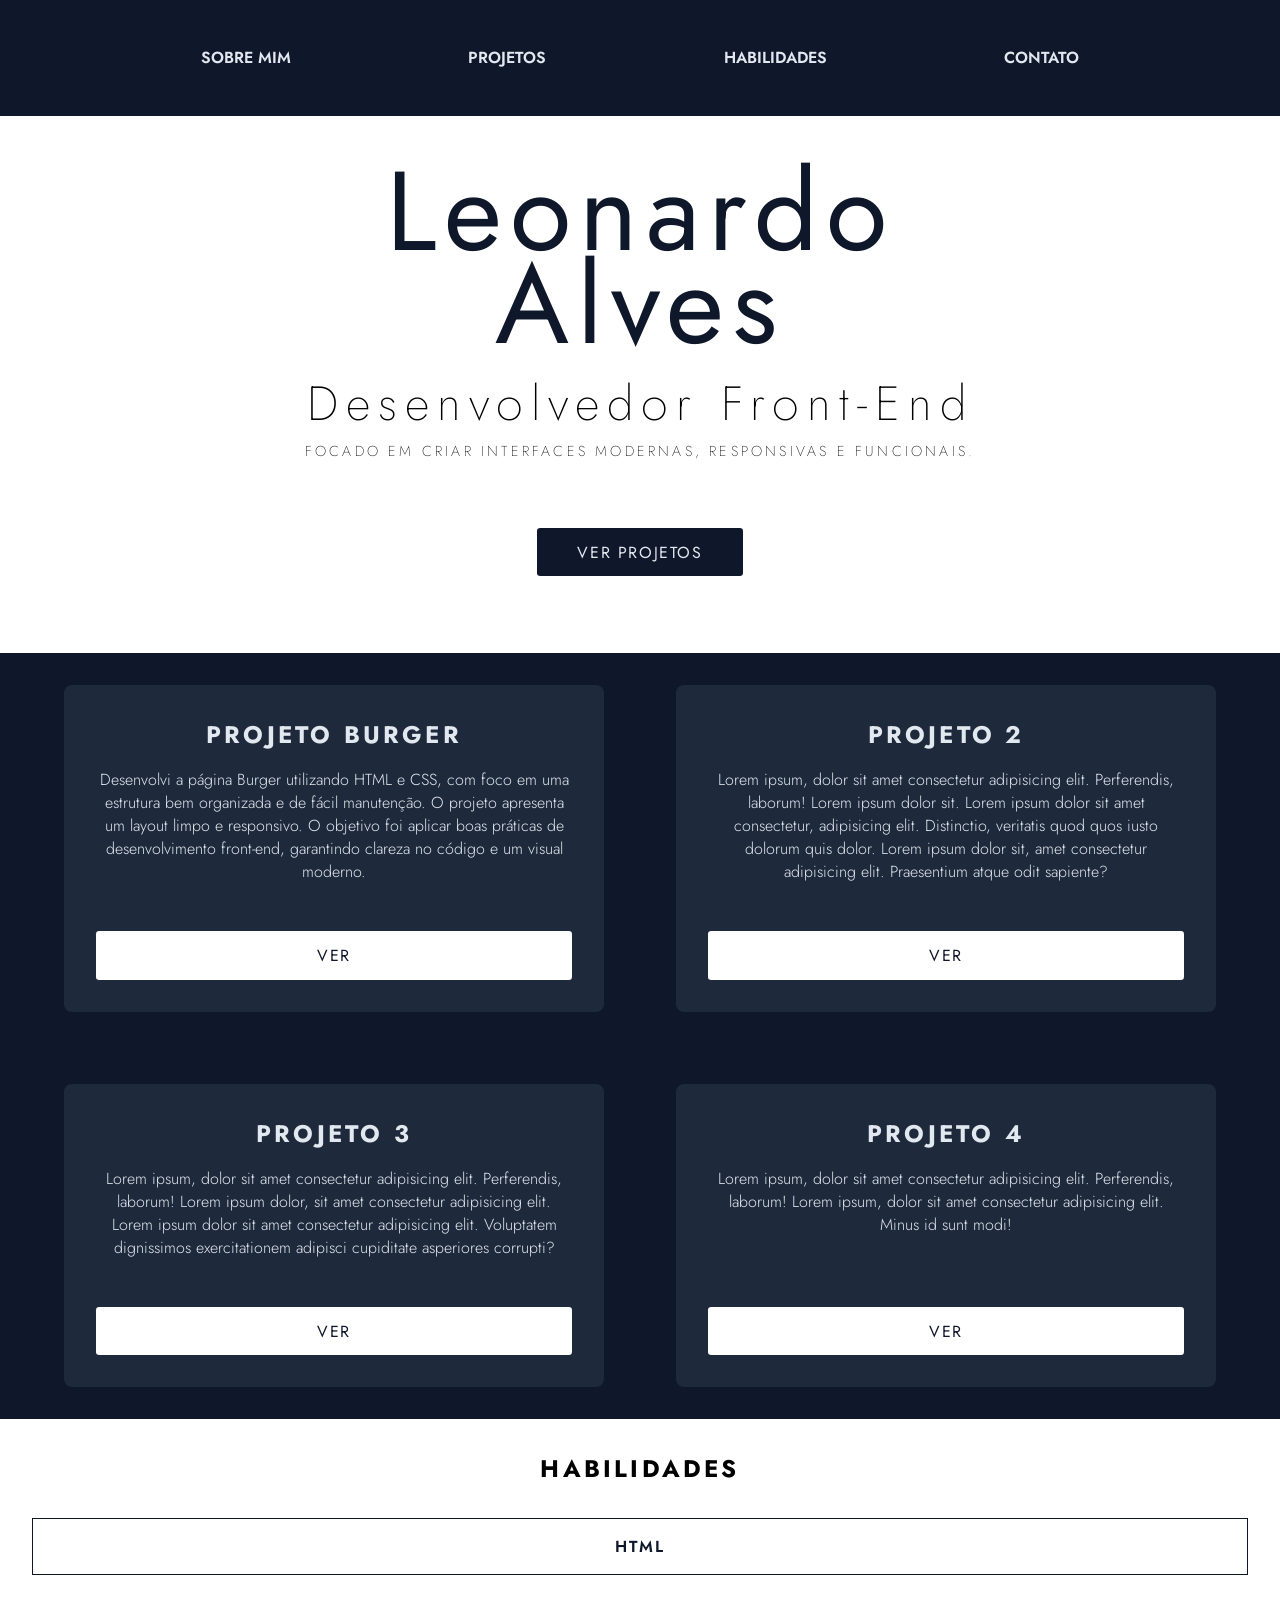
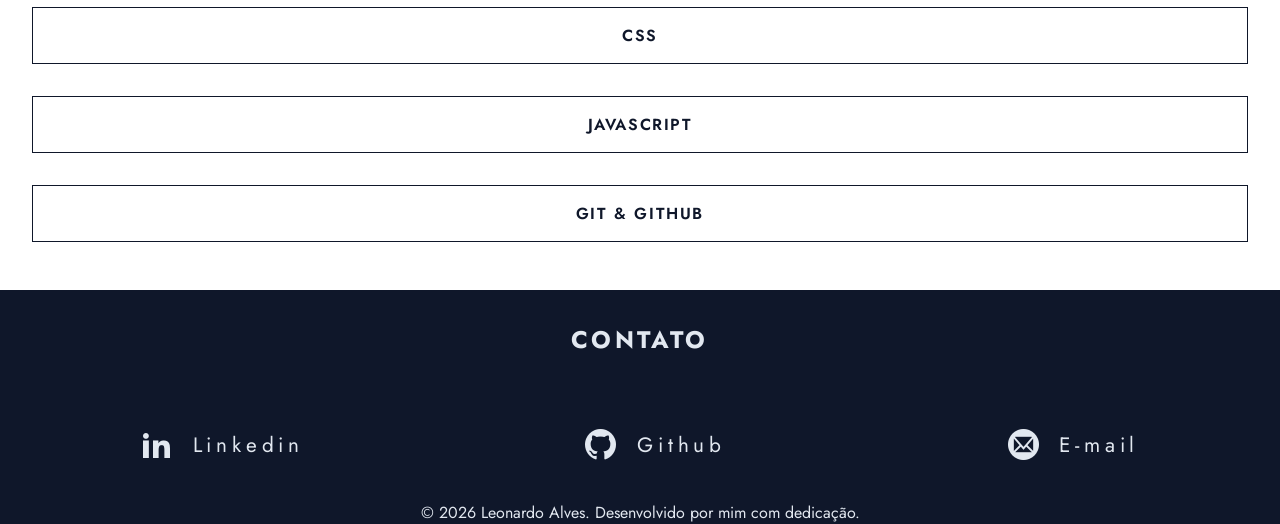
<file: index.html>
<!DOCTYPE html>
<html lang="pt-br">

<head>
    <meta charset="UTF-8">
    <meta name="viewport" content="width=device-width, initial-scale=1.0">
    <title>Meu Portfólio</title>
    <link rel="preconnect" href="https://fonts.googleapis.com">
    <link rel="preconnect" href="https://fonts.gstatic.com" crossorigin>
    <link href="https://fonts.googleapis.com/css2?family=Jost:ital,wght@0,100..900;1,100..900&display=swap"
        rel="stylesheet">
    <link rel="stylesheet" href="assets/icomoon/style.css">
    <link rel="stylesheet" href="assets/css/style.css">
</head>

<body>
    <header class="principal_header dark">
        <a id="init" href="#inicio">Inicio</a>
        <nav>
            <input type="checkbox" class="menu-btn hide" id="menu-btn">
            <label for="menu-btn" class="menu-icon">
                <span class="nav-icon"></span>
            </label>
            <ul class="menu">
                <li><a href="#about">Sobre mim</a></li>
                <li><a href="#projects">Projetos</a></li>
                <li><a href="#hard_skill">Habilidades</a></li>
                <li><a href="#contact">Contato</a></li>
            </ul>
        </nav>
    </header>

    <section class="hero">
        <div class="wrapper_center">
            <div class="title">
                <h1 id="about">Leonardo Alves</h1>
            </div>
            <p class="hero_principal_p">Desenvolvedor Front-End</p>
            <p class="hero_second_p">Focado em criar interfaces modernas, responsivas e funcionais.</p>
            <a class="btn" href="#projects">Ver projetos</a>
        </div>
    </section>

    <section id="projects" class="main dark row">
        <article class="card sm-12 lg-1-7">
            <h2>Projeto Burger</h2>
            <p>Desenvolvi a página Burger utilizando HTML e CSS, com foco em uma estrutura bem organizada e de fácil manutenção. O projeto apresenta um layout limpo e responsivo. O objetivo foi aplicar boas práticas de desenvolvimento front-end, garantindo clareza no código e um visual moderno.</p>
            <a class="btn_second" href="https://leonardo21-dev.github.io/projeto_burger/" target="_blank">Ver</a>
        </article>
        <article class="card sm-12 lg-7-13">
            <h2>Projeto 2</h2>
            <p>Lorem ipsum, dolor sit amet consectetur adipisicing elit. Perferendis, laborum! Lorem ipsum dolor
                sit. Lorem ipsum dolor sit amet consectetur, adipisicing elit. Distinctio, veritatis quod quos iusto dolorum quis dolor. Lorem ipsum dolor sit, amet consectetur adipisicing elit. Praesentium atque odit sapiente?</p>
            <a class="btn_second" href="#">Ver</a>
        </article>
        <article class="card sm-12 lg-1-7">
            <h2>Projeto 3</h2>
            <p>Lorem ipsum, dolor sit amet consectetur adipisicing elit. Perferendis, laborum! Lorem ipsum dolor,
                sit amet consectetur adipisicing elit. Lorem ipsum dolor sit amet consectetur adipisicing elit. Voluptatem dignissimos exercitationem adipisci cupiditate asperiores corrupti?</p>
            <a class="btn_second" href="#">Ver</a>
        </article>
        <article class="card sm-12 lg-7-13">
            <h2>Projeto 4</h2>
            <p>Lorem ipsum, dolor sit amet consectetur adipisicing elit. Perferendis, laborum! Lorem ipsum, dolor
                sit amet consectetur adipisicing elit. Minus id sunt modi!</p>
            <a class="btn_second" href="#">Ver          </a>
        </article>
    </section>

    <section id="hard_skill" class="hard_skills">
        <ul class="wrapper_center">
            <h2>Habilidades</h2>
            <li><a href="#">Html</a></li>
            <li><a href="#">Css</a></li>
            <li><a href="#">Javascript</a></li>
            <li><a href="#">Git & Github</a></li>
        </ul>
    </section>

    <footer id="contact" class="footer-container dark">
        <h2>Contato</h2>
        <div class="ul">
            
            <a href="https://www.linkedin.com/in/leonardo-santos-14371b168" target="_blank">
            <span class="icon-linkedin2"></span>
            <p>Linkedin</p>
            </a>

            <a href="https://github.com/leonardo21-dev" target="_blank">
            <span class="icon-github"></span>
            <p>Github</p>
            </a>

            <a href="https://mail.google.com/mail/?view=cm&fs=1&to=leonardoalves14leo@gmail.com" target="_blank">
            <span class="icon-mail4"></span>
            <p>E-mail</p>
            </a>
        </div>
        <div class="copyright">
            <p>© 2026 Leonardo Alves. Desenvolvido por mim com dedicação.</p>
        </div>
    </footer>
</body>

</html>
</file>
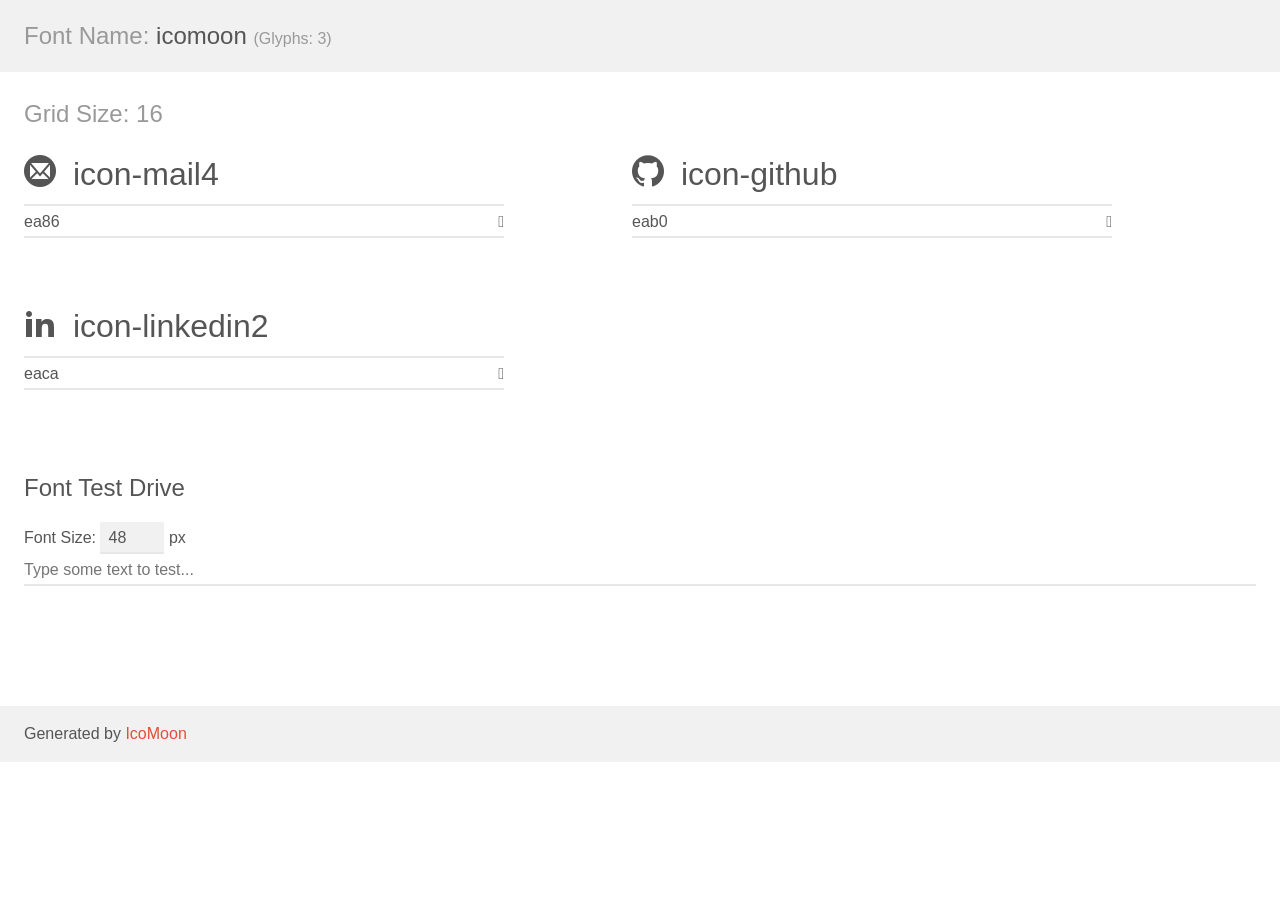
<file: assets/icomoon/demo.html>
<!doctype html>
<html>
<head>
    <meta charset="utf-8">
    <title>IcoMoon Demo</title>
    <meta name="description" content="An Icon Font Generated By IcoMoon.io">
    <meta name="viewport" content="width=device-width, initial-scale=1">
    <link rel="stylesheet" href="demo-files/demo.css">
    <link rel="stylesheet" href="style.css"></head>
<body>
    <div class="bgc1 clearfix">
        <h1 class="mhmm mvm"><span class="fgc1">Font Name:</span> icomoon <small class="fgc1">(Glyphs:&nbsp;3)</small></h1>
    </div>
    <div class="clearfix mhl ptl">
        <h1 class="mvm mtn fgc1">Grid Size: 16</h1>
        <div class="glyph fs1">
            <div class="clearfix bshadow0 pbs">
                <span class="icon-mail4"></span>
                <span class="mls"> icon-mail4</span>
            </div>
            <fieldset class="fs0 size1of1 clearfix hidden-false">
                <input type="text" readonly value="ea86" class="unit size1of2" />
                <input type="text" maxlength="1" readonly value="&#xea86;" class="unitRight size1of2 talign-right" />
            </fieldset>
            <div class="fs0 bshadow0 clearfix hidden-true">
                <span class="unit pvs fgc1">liga: </span>
                <input type="text" readonly value="mail5, contact5" class="liga unitRight" />
            </div>
        </div>
        <div class="glyph fs1">
            <div class="clearfix bshadow0 pbs">
                <span class="icon-github"></span>
                <span class="mls"> icon-github</span>
            </div>
            <fieldset class="fs0 size1of1 clearfix hidden-false">
                <input type="text" readonly value="eab0" class="unit size1of2" />
                <input type="text" maxlength="1" readonly value="&#xeab0;" class="unitRight size1of2 talign-right" />
            </fieldset>
            <div class="fs0 bshadow0 clearfix hidden-true">
                <span class="unit pvs fgc1">liga: </span>
                <input type="text" readonly value="github, brand40" class="liga unitRight" />
            </div>
        </div>
        <div class="glyph fs1">
            <div class="clearfix bshadow0 pbs">
                <span class="icon-linkedin2"></span>
                <span class="mls"> icon-linkedin2</span>
            </div>
            <fieldset class="fs0 size1of1 clearfix hidden-false">
                <input type="text" readonly value="eaca" class="unit size1of2" />
                <input type="text" maxlength="1" readonly value="&#xeaca;" class="unitRight size1of2 talign-right" />
            </fieldset>
            <div class="fs0 bshadow0 clearfix hidden-true">
                <span class="unit pvs fgc1">liga: </span>
                <input type="text" readonly value="linkedin2, brand65" class="liga unitRight" />
            </div>
        </div>
    </div>

    <!--[if gt IE 8]><!-->
    <div class="mhl clearfix mbl">
        <h1>Font Test Drive</h1>
        <label>
            Font Size: <input id="fontSize" type="number" class="textbox0 mbm"
            min="8" value="48" />
            px
        </label>
        <input id="testText" type="text" class="phl size1of1 mvl"
        placeholder="Type some text to test..." value=""/>
        <div id="testDrive" class="icon-" style="font-family: icomoon">&nbsp;
        </div>
    </div>
    <!--<![endif]-->
    <div class="bgc1 clearfix">
        <p class="mhl">Generated by <a href="https://icomoon.io/app">IcoMoon</a></p>
    </div>

    <script src="demo-files/demo.js"></script>
</body>
</html>
</file>
<file: assets/icomoon/style.css>
@font-face {
  font-family: 'icomoon';
  src:  url('fonts/icomoon.eot?kr9kls');
  src:  url('fonts/icomoon.eot?kr9kls#iefix') format('embedded-opentype'),
    url('fonts/icomoon.ttf?kr9kls') format('truetype'),
    url('fonts/icomoon.woff?kr9kls') format('woff'),
    url('fonts/icomoon.svg?kr9kls#icomoon') format('svg');
  font-weight: normal;
  font-style: normal;
  font-display: block;
}

[class^="icon-"], [class*=" icon-"] {
  /* use !important to prevent issues with browser extensions that change fonts */
  font-family: 'icomoon' !important;
  speak: never;
  font-style: normal;
  font-weight: normal;
  font-variant: normal;
  text-transform: none;
  line-height: 1;

  /* Better Font Rendering =========== */
  -webkit-font-smoothing: antialiased;
  -moz-osx-font-smoothing: grayscale;
}

.icon-mail4:before {
  content: "\ea86";
}
.icon-github:before {
  content: "\eab0";
}
.icon-linkedin2:before {
  content: "\eaca";
}
</file>
<file: assets/css/style.css>
:root {
    --primary-color: #0f172a;
    --secondary-color: #1a244b;
    --color-cards: #1e293b;
    --color-key: #6366f1;
    --color-text: #e2e8f0;
}

* {
    box-sizing: border-box;
    font-family: "Jost", sans-serif;
    padding: 0;
    margin: 0;
}

.dark {
    background-color: var(--primary-color);
    color: var(--color-text);
}

.btn {
    background-color: var(--primary-color);
    margin-top: 2rem;
    text-decoration: none;
    color: var(--color-text);
    padding: .8rem 2.5rem;
    text-transform: uppercase;
    font-weight: 400;
    letter-spacing: .1rem;
    border-radius: .2rem;
}

.btn_second {
    color: var(--primary-color);
    margin-top: 2rem;
    text-decoration: none;
    background-color: #fff;
    padding: .8rem 2.5rem;
    text-transform: uppercase;
    font-weight: 400;
    letter-spacing: .1rem;
    border-radius: .2rem;
}


.wrapper_center {
    max-width: 80rem;
    margin: auto;
}

.principal_header #init {
    display: none;
}

.principal_header ul {
    width: 100%;
    list-style-type: none;
    text-align: center;
    cursor: pointer;
}

.principal_header ul li {
    padding: 1.4rem 0;
}

.principal_header ul li:hover {
    background-color: var(--secondary-color);
}

.principal_header a {
    color: var(--color-text);
    text-decoration: none;
    text-transform: uppercase;
    font-weight: 600;
    display: block;
}

.hero {
    display: flex;
    flex-direction: column;
    align-items: center;
    margin: 1rem 0 3.5rem;
    padding: .1rem;
    text-align: center;
}

.hero h1 {
    font-size: 4rem;
    line-height: 3.3rem;
    letter-spacing: .2rem;
    color: var(--primary-color);
    font-weight: 400;
    padding: 1rem;
}

.hero p {
    letter-spacing: .2rem;
    font-weight: 200;
}

.hero .hero_principal_p {
    font-size: 2.5rem;
    margin-bottom: 1.2rem;
    line-height: 2.6rem;
    padding: 0 1rem;
}

.hero .hero_second_p {
    text-transform: uppercase;
    font-size: .9rem;
    margin-bottom: 2rem;
    padding: 0 1rem;
}

h2 {
    margin-bottom: 1rem;
    text-transform: uppercase;
    letter-spacing: .2rem;
}

.main {
    padding: 1rem;
}

.main .card {
    padding: 2rem;
    text-align: center;
    background-color: var(--color-cards);
    margin: 2rem;
    border-radius: .5rem;
}

.main .card p {
    margin-bottom: 3rem;
    font-weight: 300;
}

.hard_skills {
    margin: 2rem;
}

.hard_skills ul {
    display: flex;
    flex-direction: column;
    align-items: center;
    list-style: none;
    margin: auto;
}

.hard_skills li {
    padding: 1rem;
    width: 100%;
    text-align: center;
    border: 1px solid var(--primary-color);
    margin: 1rem 0;
}

.hard_skills ul a {
    text-decoration: none;
    text-transform: uppercase;
    font-size: 1rem;
    font-weight: 600;
    color: var(--primary-color);
    letter-spacing: .1rem;
}

.footer-container .ul {
    margin: 1rem 0 0;
    padding: 2rem 0;
    display: flex;
    flex-direction: column;
    align-items: center;
    list-style: none;
}

.footer-container h2 {
    text-align: center;
    padding-top: 2rem;
}

.footer-container a {
    margin: 1.5rem;
    font-size: 1.5rem;
    font-weight: 400;
    letter-spacing: .3rem;
    text-decoration: none;
    color: var(--color-text);

    display: flex;
    align-items: center;
    gap: 1rem;
}

.footer-container span {
    color: var(--color-text);
    font-size: 1.5em;
}

.row {
    display: grid;
    grid-template-columns: repeat(12, 1fr);
    gap: .5rem;
    grid-auto-flow: dense;
    padding: 0 1rem;
}

.row>.sm-12 {
    grid-column: 1 / -1;
}

.copyright {
    text-align: center;
    font-size: 1rem;
    margin-top: 1rem;
}

@media screen and (min-width: 48em) {
    .principal_header ul {
        display: flex;
        justify-content: space-evenly;
        align-items: center;
        padding: 1.5rem;
    }

    .wrapper_center {
        margin: 2rem;
    }

    .hero h1 {
        font-size: 7rem;
        letter-spacing: .5rem;
        line-height: 5.8rem;
        margin-bottom: 2rem;
        padding: 0rem 3.5rem;
    }

    .hero .hero_principal_p {
        margin: 0 .5rem 1rem;
        letter-spacing: .5rem;
        font-size: 3rem;
    }

    .hero .hero_second_p {
        margin-bottom: 5rem;
    }

    .main {
        padding: 0 2rem;
    }

    .main .card {
        display: flex;
        flex-direction: column;
    }

    .main .card a {
        margin-top: auto;
    }

    .row>.lg-1-7 {
        grid-column: 1 / 7;
    }

    .row>.lg-7-13 {
        grid-column: 7 / 13;
    }

    .footer-container .ul {
        flex-direction: row;
        justify-content: space-around;
        align-items: center;
        margin-top: 3rem;
        padding: 0;
        flex: 1;
    }

    .footer-container a {
        font-size: 1.3rem;
    }
}

@media screen and (min-width: 62.6em) {
    .hero h1 {
        padding: 0rem 14rem;
    }
}

/*hamburguer-menu*/

.header {
    display: flex;
    justify-content: space-between;
}

.principal_header nav {
    display: flex;
    flex-direction: column;
    align-items: flex-end;
}

.menu {
    top: 50px;
    max-height: 0;
    overflow: hidden;
    background-color: var(--primary-color);
    transition: max-height .4s;
}

.menu-btn:checked ~ .menu {
    max-height: 100vh;
}

.header-menu:focus-within {
    max-height: 100vh;
}  

@media screen and (min-width: 48em) {
    .menu {
        position: static;
        max-height: initial;
    }
    .menu-icon {
        display: none;
    }
}

.menu-icon {
    position: relative;
    cursor: pointer;
    height: 35px;
    margin: 1rem;
}

.nav-icon {
    background-color: white;
    display: inline-block;
    height: 2px;
    width: 24px;
    position: relative;
}

.nav-icon::after, .nav-icon::before {
    content: "";
    background-color: white;
    display: inline-block;
    height: 2px;
    width: 24px;
    position: absolute;
    transition: transform .2s;
}

.nav-icon::before{
    transform: translateY(-8px);
}

.nav-icon::after{
    transform: translateY(8px);
}

.menu-btn:checked+.menu-icon .nav-icon {
    background-color: transparent;
}

.menu-btn:checked + .menu-icon .nav-icon::before {
    transform: rotate(-45deg);
}

.menu-btn:checked + .menu-icon .nav-icon::after {
    transform: rotate(45deg);
}

.menu-btn:focus-visible + .menu-icon {
    outline: 2px solid black;
    outline-offset: 3px;
}

.hide {
    position: absolute;
    clip: rect(1px, 1px, 1px, 1px);
    padding: 0;
    border: 0;
    height: 1px;
    width: 1px;
    overflow: hidden;
}
</file>
<file: assets/icomoon/demo-files/demo.css>
body {
  padding: 0;
  margin: 0;
  font-family: sans-serif;
  font-size: 1em;
  line-height: 1.5;
  color: #555;
  background: #fff;
}
h1 {
  font-size: 1.5em;
  font-weight: normal;
}
small {
  font-size: .66666667em;
}
a {
  color: #e74c3c;
  text-decoration: none;
}
a:hover, a:focus {
  box-shadow: 0 1px #e74c3c;
}
.bshadow0, input {
  box-shadow: inset 0 -2px #e7e7e7;
}
input:hover {
  box-shadow: inset 0 -2px #ccc;
}
input, fieldset {
  font-family: sans-serif;
  font-size: 1em;
  margin: 0;
  padding: 0;
  border: 0;
}
input {
  color: inherit;
  line-height: 1.5;
  height: 1.5em;
  padding: .25em 0;
}
input:focus {
  outline: none;
  box-shadow: inset 0 -2px #449fdb;
}
.glyph {
  font-size: 16px;
  width: 15em;
  padding-bottom: 1em;
  margin-right: 4em;
  margin-bottom: 1em;
  float: left;
  overflow: hidden;
}
.liga {
  width: 80%;
  width: calc(100% - 2.5em);
}
.talign-right {
  text-align: right;
}
.talign-center {
  text-align: center;
}
.bgc1 {
  background: #f1f1f1;
}
.fgc1 {
  color: #999;
}
.fgc0 {
  color: #000;
}
p {
  margin-top: 1em;
  margin-bottom: 1em;
}
.mvm {
  margin-top: .75em;
  margin-bottom: .75em;
}
.mtn {
  margin-top: 0;
}
.mtl, .mal {
  margin-top: 1.5em;
}
.mbl, .mal {
  margin-bottom: 1.5em;
}
.mal, .mhl {
  margin-left: 1.5em;
  margin-right: 1.5em;
}
.mhmm {
  margin-left: 1em;
  margin-right: 1em;
}
.mls {
  margin-left: .25em;
}
.ptl {
  padding-top: 1.5em;
}
.pbs, .pvs {
  padding-bottom: .25em;
}
.pvs, .pts {
  padding-top: .25em;
}
.unit {
  float: left;
}
.unitRight {
  float: right;
}
.size1of2 {
  width: 50%;
}
.size1of1 {
  width: 100%;
}
.clearfix:before, .clearfix:after {
  content: " ";
  display: table;
}
.clearfix:after {
  clear: both;
}
.hidden-true {
  display: none;
}
.textbox0 {
  width: 3em;
  background: #f1f1f1;
  padding: .25em .5em;
  line-height: 1.5;
  height: 1.5em;
}
#testDrive {
  display: block;
  padding-top: 24px;
  line-height: 1.5;
}
.fs0 {
  font-size: 16px;
}
.fs1 {
  font-size: 32px;
}
</file>
